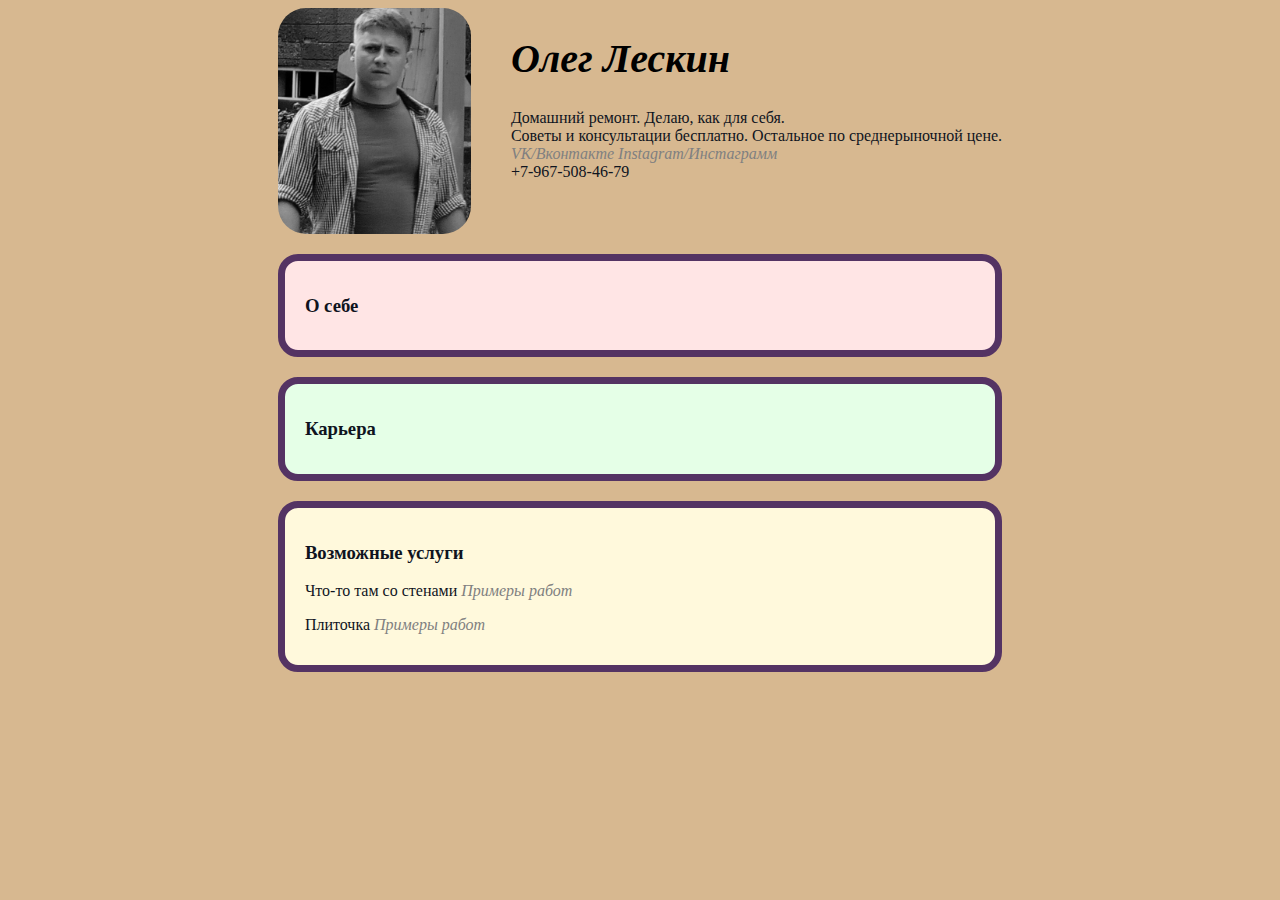
<file: oleg/index.html>
<!DOCTYPE html>
<html>
<head>
   <meta charset="utf-8"/>
   <meta name="viewport" content="width=device-width, initial-scale=1.0" />
   <title>oleg-leskin</title>
   <link href="styles.css" rel="stylesheet"/>
</head>

<body>
<div class="container">
   <header>
      <img src="avatar.png" class="avatar"/>
      <div class="text-info">
       <h1 class="name"><b>Олег Лескин</b></h1>
         <p> Домашний ремонт. Делаю, как для себя.
         <br>Советы и консультации бесплатно. Остальное по среднерыночной цене.
         <br><a href="https://vk.com/oleg_leskin" target="_blank">VK/Вконтакте</a>
         <a href="https://instagram.com/oleg.leskin?utm_medium=copy_link" target="_blank">Instagram/Инстаграмм</a>
         <br> +7-967-508-46-79
         </p>
      </div>
   </iv>
   </header>
   <div class="info bg-red">
      <h3>O себе</h3>
      <p>
      
      </p>
   </div> 
   <div class="info bg-green">
      <h3>Карьера</h3>
      <p>
        
      </p>
   </div>
   
   <div class="info bg-yellow">
    <h3>Возможные услуги</h3>
    <p>Что-то там со стенами <a href="second.html">Примеры работ</a></p>
    <p>Плиточка <a href="third.html">Примеры работ</a></p>
   </div>
      
   
   
</div> 

   <script src="img.js"></script>
   </body>
   </html>
</file>
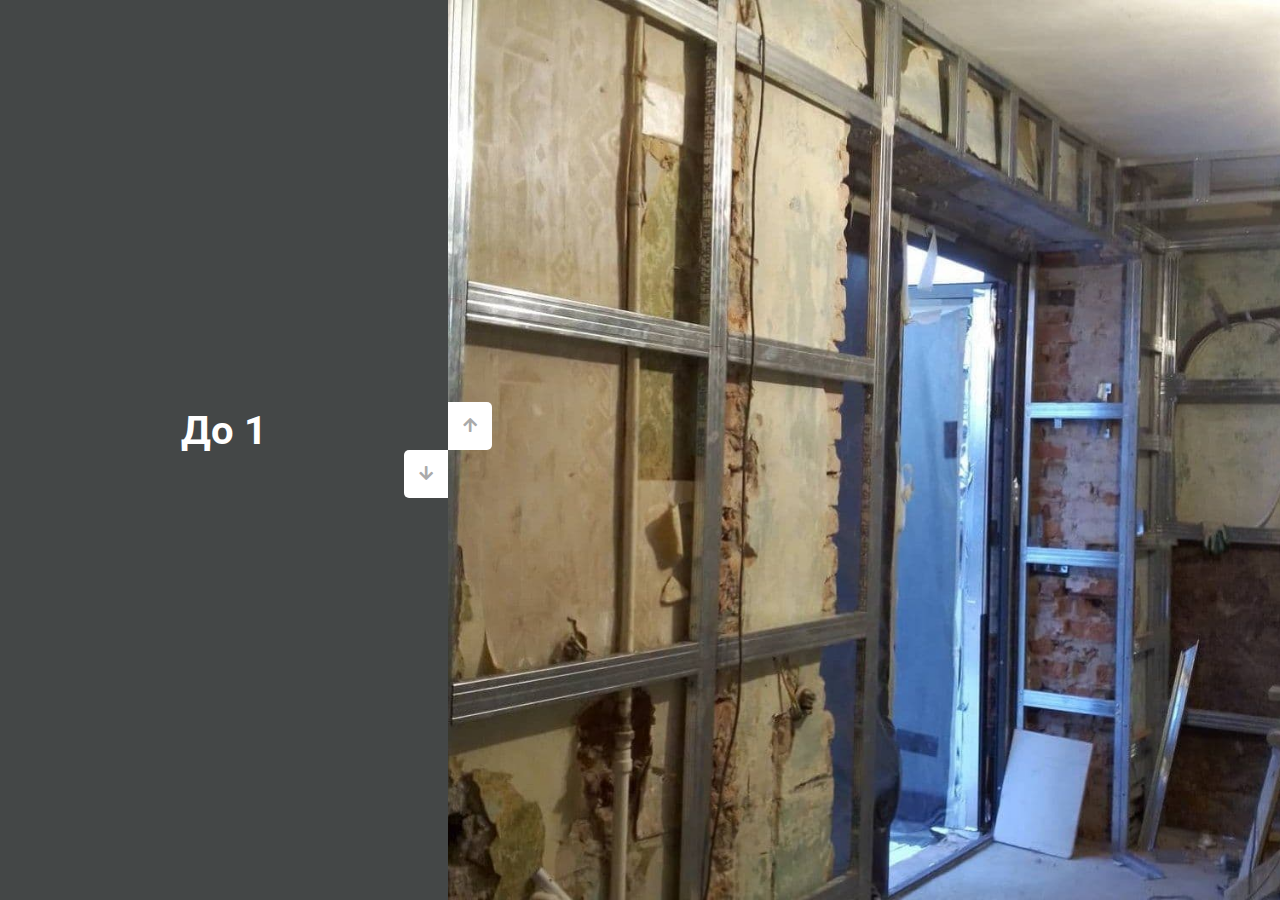
<file: oleg/second.html>
<!DOCTYPE html>
<html>
  <head>
    <meta charset="UTF-8" />
    <meta name="viewport" content="width=device-width, initial-scale=1.0" />
    <link
      rel="stylesheet"
      href="https://cdnjs.cloudflare.com/ajax/libs/font-awesome/5.15.1/css/all.min.css"
    />
    <link rel="stylesheet" href="secondstyle.css" />
    <title>Примеры работ</title>
  </head>
  <body>
    <div class="container">
      <div class="sidebar">
        <div style="background: #444747">
          <h1>После 2</h1>
        </div>
        <div style="background: #444747">
          <h1>До 2</h1>
        </div>
            <div style="background: #444747">
          <h1>После 1</h1>
        </div>
        <div style="background: #444747">
          <h1>До 1</h1>
        </div>
      </div>
      <div class="main-slide">
        <div
          style="
            background-image: url('p1.jpg');
          "
        ></div>
        <div
          style="
            background-image: url('p2.jpg');
          "
        ></div>
        <div
          style="
            background-image: url('p3.jpg');
          "
        ></div>
        <div
          style="
            background-image: url('p4.jpg');
          "
        ></div>
      </div>
      <div class="controls">
        <button class="down-button">
          <i class="fas fa-arrow-down"></i>
        </button>
        <button class="up-button">
          <i class="fas fa-arrow-up"></i>
        </button>
      </div>
    </div>
<script src="app.js"></script>
  </body>
</html>
</file>
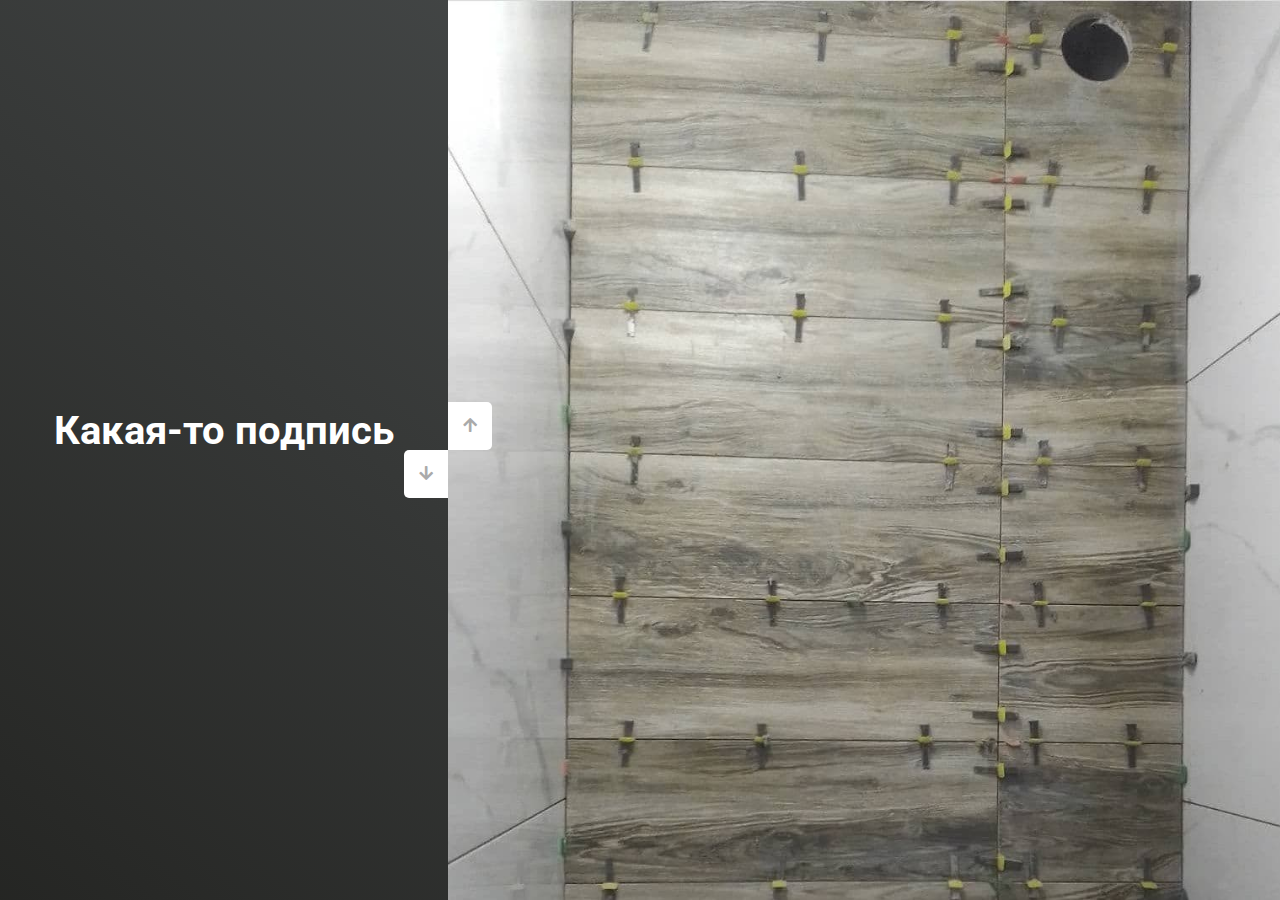
<file: oleg/third.html>
<!DOCTYPE html>
<html>
  <head>
    <meta charset="UTF-8" />
    <meta name="viewport" content="width=device-width, initial-scale=1.0" />
    <link
      rel="stylesheet"
      href="https://cdnjs.cloudflare.com/ajax/libs/font-awesome/5.15.1/css/all.min.css"
    />
    <link rel="stylesheet" href="secondstyle.css" />
    <title>Примеры работ</title>
  </head>
  <body>
    <div class="container">
      <div class="sidebar">
        <div style="background: linear-gradient(220.16deg, #444747 -8%, #1a1a17 138%);">
          <h1>Какая-то подпись</h1>
        </div>
        <div style="background: linear-gradient(220.16deg, #444747 -8%, #1a1a17 138%);">
          <h1>Какая-то подпись</h1>
        </div>
            <div style="background: linear-gradient(220.16deg, #444747 -8%, #1a1a17 138%);">
          <h1>Какая-то подпись</h1>
        </div>
        <div style="background: linear-gradient(220.16deg, #444747 -8%, #1a1a17 138%);">
          <h1>Какая-то подпись</h1>
        </div>
      </div>
      <div class="main-slide">
        <div
          style="
            background-image: url('p5.jpg');
          "
        ></div>
        <div
          style="
            background-image: url('p6.jpg');
          "
        ></div>
        <div
          style="
            background-image: url('p7.jpg');
          "
        ></div>
        <div
          style="
            background-image: url('p8.jpg');
          "
        ></div>
      </div>
      <div class="controls">
        <button class="down-button">
          <i class="fas fa-arrow-down"></i>
        </button>
        <button class="up-button">
          <i class="fas fa-arrow-up"></i>
        </button>
      </div>
    </div>
<script src="app.js"></script>
  </body>
</html>
</file>
<file: oleg/styles.css>
@import url('https://fonts.googleapis.com/css?family=Muli&display=swap'); 
* {
    box-sizing: border-box;
  }



body {
    background-color: rgba(197, 153, 96, 0.699);
    color: #0f141e;
    font-size: 16px;
    font-weight: normal;
    font-family: 'Times New Roman', Times, serif;
    display: flex;
}

h1 {
    color: rgb(0, 0, 0);
    font-size: 40px;

}



.avatar {
    border-radius: 28px;

}

.name {
    font-size: 40px;
    font-style: italic;
   
}

.info {
    background-color: rgb(123, 158, 40);
    border-radius: 20px;
    padding: 15px 20px;
    border: 7px solid rgb(84, 51, 99);
    margin-bottom: 20px;
}

@media (max-width: 1000px) {
    .container {
        display: block
    }

    .container_2 {
        display: block
    }


}

.container {
    max-width: 1000px;
    margin: auto;
}  


a {
   color: gray;
   text-decoration: none; 
   font-style: italic;
}

a:hover {
    text-decoration: underline;
    color: blue;
    font-style: italic;
}

.bg-yellow {
    background: #fff9dc;
}

.bg-green {
   background: #e5ffe7;
}

.bg-red {
  background: #ffe5e5;  
}


.container_2 {
    position: relative;
    overflow: hidden;
    width: 100vw;
    height: 1000px;
}

header {
    display: flex;
    margin-bottom: 20px;
}


.text-info {
    margin-left: 40px;
}
.sidebar {
    height: 100%;
    width: 35%;
    position: absolute;
    top: 0;
    left: 0;
    transition: transform 0.5s ease-in-out;
  }
  
  .sidebar > div {
    height: 100%;
    width: 100%;
    display: flex;
    flex-direction: column;
    align-items: center;
    justify-content: center;
    color: #fff;
  }
  
  .sidebar h1 {
    font-size: 40px;
    margin-bottom: 10px;
    margin-top: -30px;
  }
  
  .main-slide {
    height: 100%;
    position: absolute;
    top: 0;
    left: 35%;
    width: 65%;
    transition: transform 0.5s ease-in-out;
  }
  
  .main-slide > div {
    background-repeat: no-repeat;
    background-size: cover;
    background-position: center center;
    height: 100%;
    width: 100%;
  }
  
  button {
    background-color: #fff;
    border: none;
    color: #aaa;
    cursor: pointer;
    font-size: 16px;
    padding: 15px;
  }
  
  button:hover {
    color: #222;
  }
  
  button:focus {
    outline: none;
  }
  
  .container .controls button {
    position: absolute;
    left: 35%;
    top: 50%;
    z-index: 100;
  }
  
  .container .controls .down-button {
    transform: translateX(-100%);
    border-top-left-radius: 5px;
    border-bottom-left-radius: 5px;
  }
  
  .container .controls .up-button {
    transform: translateY(-100%);
    border-top-right-radius: 5px;
    border-bottom-right-radius: 5px;
  }
</file>
<file: oleg/secondstyle.css>
@import url('https://fonts.googleapis.com/css?family=Roboto&display=swap');

* {
  box-sizing: border-box;
  margin: 0;
  padding: 0;
}

body {
  font-family: 'Roboto', sans-serif;
  height: 100vh;
}

.container {
  position: relative;
  overflow: hidden;
  width: 100vw;
  height: 100vh;
}

.sidebar {
  height: 100%;
  width: 35%;
  position: absolute;
  top: 0;
  left: 0;
  transition: transform 0.5s ease-in-out;
}

.sidebar > div {
  height: 100%;
  width: 100%;
  display: flex;
  flex-direction: column;
  align-items: center;
  justify-content: center;
  color: #fff;
}

.sidebar h1 {
  font-size: 40px;
  margin-bottom: 10px;
  margin-top: -30px;
}

.main-slide {
  height: 100%;
  position: absolute;
  top: 0;
  left: 35%;
  width: 65%;
  transition: transform 0.5s ease-in-out;
}

.main-slide > div {
  background-repeat: no-repeat;
  background-size: cover;
  background-position: center center;
  height: 100%;
  width: 100%;
}

button {
  background-color: #fff;
  border: none;
  color: #aaa;
  cursor: pointer;
  font-size: 16px;
  padding: 15px;
}

button:hover {
  color: #222;
}

button:focus {
  outline: none;
}

.container .controls button {
  position: absolute;
  left: 35%;
  top: 50%;
  z-index: 100;
}

.container .controls .down-button {
  transform: translateX(-100%);
  border-top-left-radius: 5px;
  border-bottom-left-radius: 5px;
}

.container .controls .up-button {
  transform: translateY(-100%);
  border-top-right-radius: 5px;
  border-bottom-right-radius: 5px;
}
</file>
